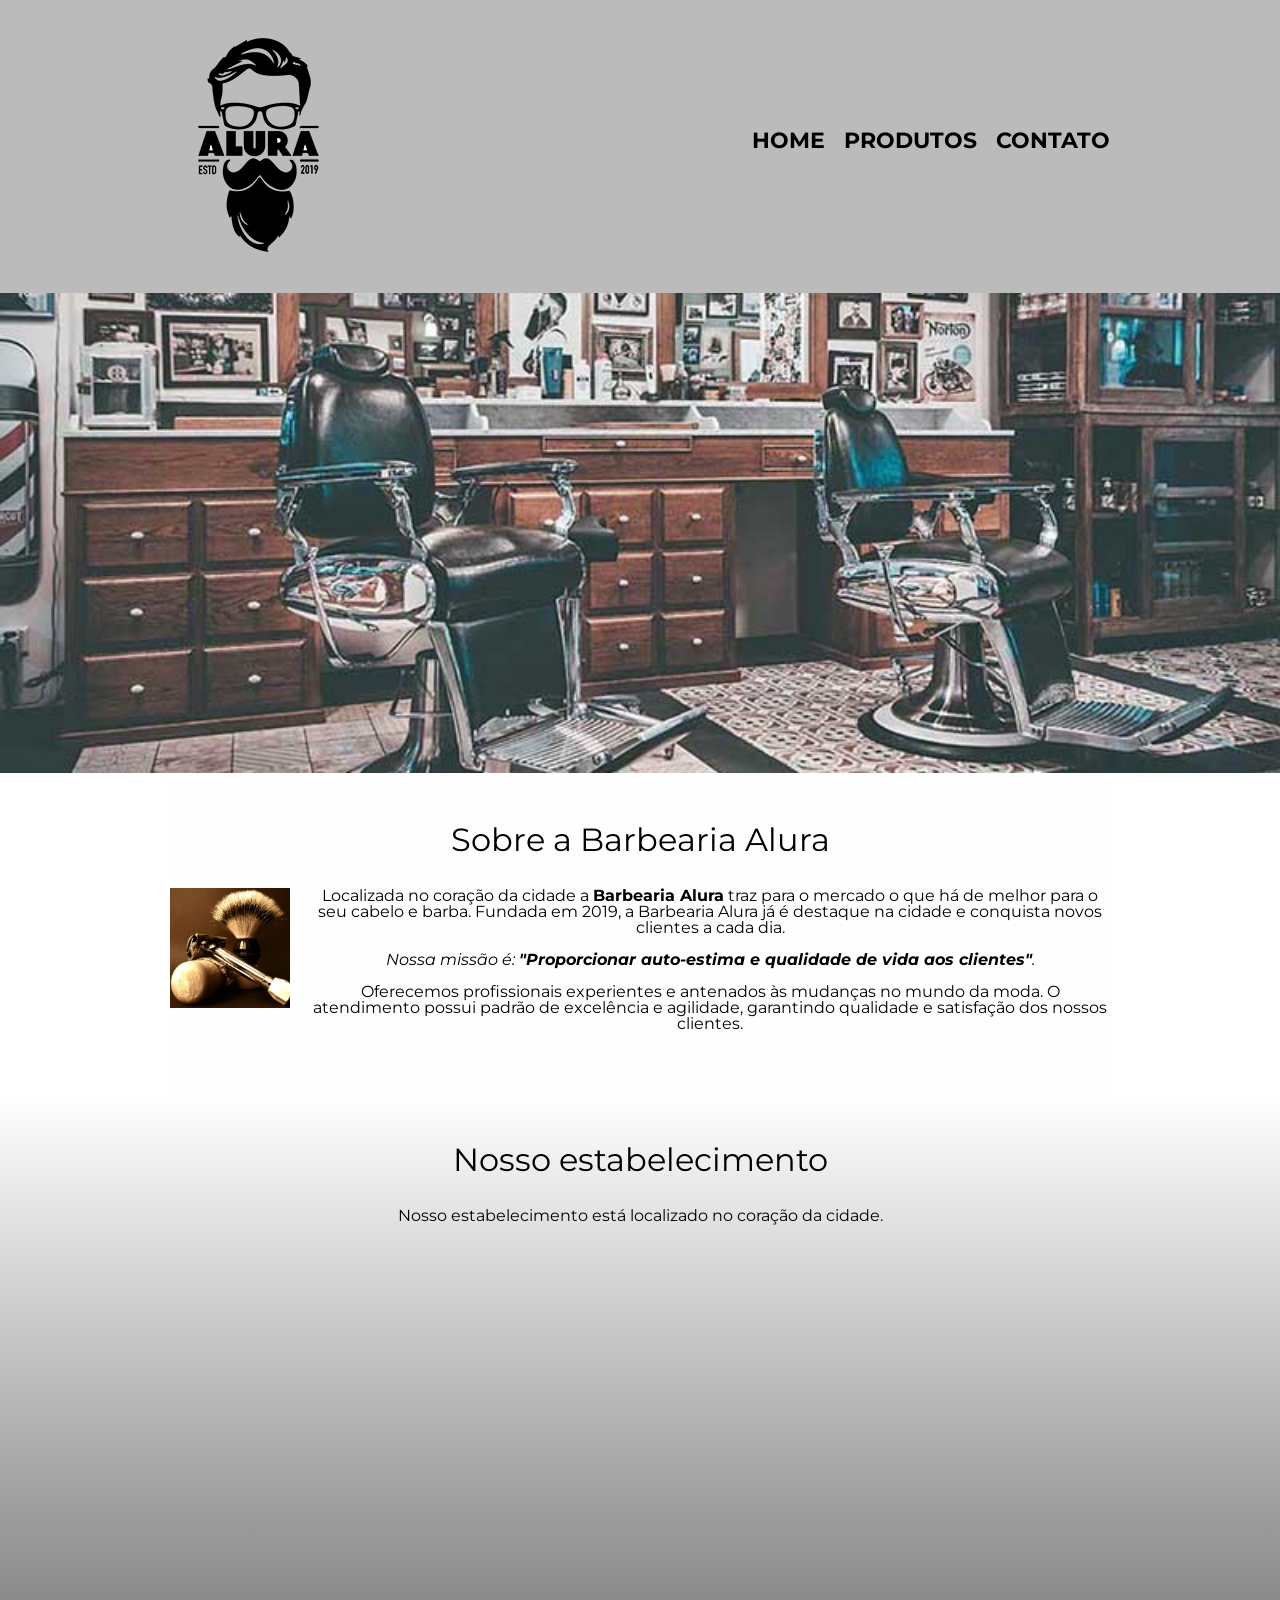
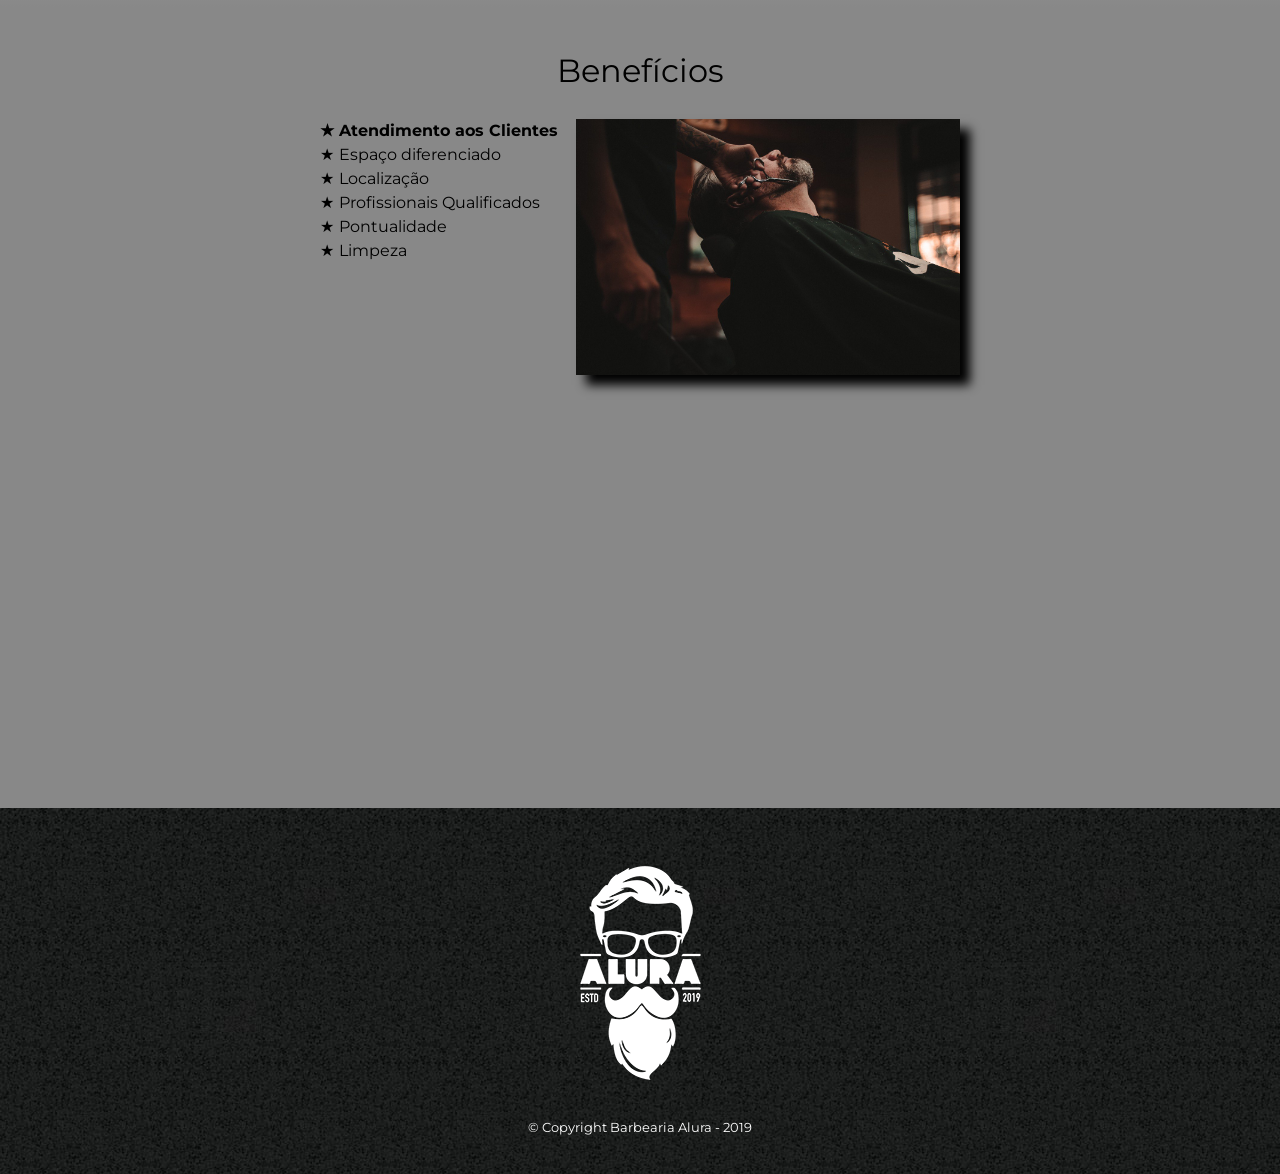
<file: index.html>
<!DOCTYPE html>
<html lang="pt-br">
    <head>
        <meta charset="UTF-8">
        <title>Barbearia Alura</title>
        <link rel="stylesheet" href="reset.css">
        <link rel="stylesheet" href="style.css">
        <link href="https://fonts.googleapis.com/css?family=Montserrat&display=swap" rel="stylesheet">
    </head>
    <body>
        <header>
            <div class="caixa">
                <h1><img src="imagens/logo.png" alt="Logo da Barbearia Alura"></h1>
                <nav>
                    <ul>
                        <li><a href="index.html">Home</a></li>
                        <li><a href="produtos.html">Produtos</a></li>
                        <li><a href="contato.html">Contato</a></li>
                    </ul>
                </nav>
            </div>
        </header>

        <img class="banner" src="imagens/banner.jpg" alt="Banner da Barbearia Alura">

        <main>
            <section class="principal">
                <h2 class="titulo-principal">Sobre a Barbearia Alura</h2>
                <img class="utensilios" src="imagens/utensilios.jpg" alt="Utensílios de um barbeiro.">
         
                <p>Localizada no coração da cidade a <strong>Barbearia Alura</strong> traz para o mercado o que há de melhor para o seu cabelo e barba. Fundada em 2019, a Barbearia Alura já é destaque na cidade e conquista novos clientes a cada dia.</p>
                <p id="missao"><em>Nossa missão é: <strong>"Proporcionar auto-estima e qualidade de vida aos clientes"</strong>.</em></p>
                <p>Oferecemos profissionais experientes e antenados às mudanças no mundo da moda. O atendimento possui padrão de excelência e agilidade, garantindo qualidade e satisfação dos nossos clientes.</p>
            </section>

            <section class="mapa">
                <h3 class="titulo-principal">Nosso estabelecimento</h3>
                <p>Nosso estabelecimento está localizado no coração da cidade.</p>
                <div class="mapa-conteudo">
                    <iframe src="https://www.google.com/maps/embed?pb=!1m18!1m12!1m3!1d3656.4483278365396!2d-46.63466568562861!3d-23.588249068469487!2m3!1f0!2f0!3f0!3m2!1i1024!2i768!4f13.1!3m3!1m2!1s0x94ce5a2b2ed7f3a1%3A0xab35da2f5ca62674!2sCaelum!5e0!3m2!1spt-BR!2sbr!4v1568814489656!5m2!1spt-BR!2sbr" width="100%" height="300" frameborder="0" style="border:0;" allowfullscreen=""></iframe>
                </div>
            </section>

            <section class="beneficios">
                <h3 class="titulo-principal">Benefícios</h3>
                <div class="conteudo-beneficios">
                    <ul class="lista-beneficios">
                        <li class="itens">Atendimento aos Clientes</li>
                        <li class="itens">Espaço diferenciado</li>
                        <li class="itens">Localização</li>
                        <li class="itens">Profissionais Qualificados</li>
                        <li class="itens">Pontualidade</li>
                        <li class="itens">Limpeza</li>
                    </ul><img src="imagens/beneficios.jpg" class="imagem-beneficios" alt="Barbeiro cortando cabelo">
                </div>
                <div class="video">
                    <iframe width="560" height="315" src="https://www.youtube.com/embed/wcVVXUV0YUY" frameborder="0" allow="accelerometer; autoplay; encrypted-media; gyroscope; picture-in-picture" allowfullscreen></iframe>
                </div>
            </section>
        </main>

        <footer>
            <img src="imagens/logo-branco.png" alt="Logo branca da Barbearia Alura">
            <p class="copyright">&copy; Copyright Barbearia Alura - 2019</p>
        </footer>
    </body>
</html>
</file>
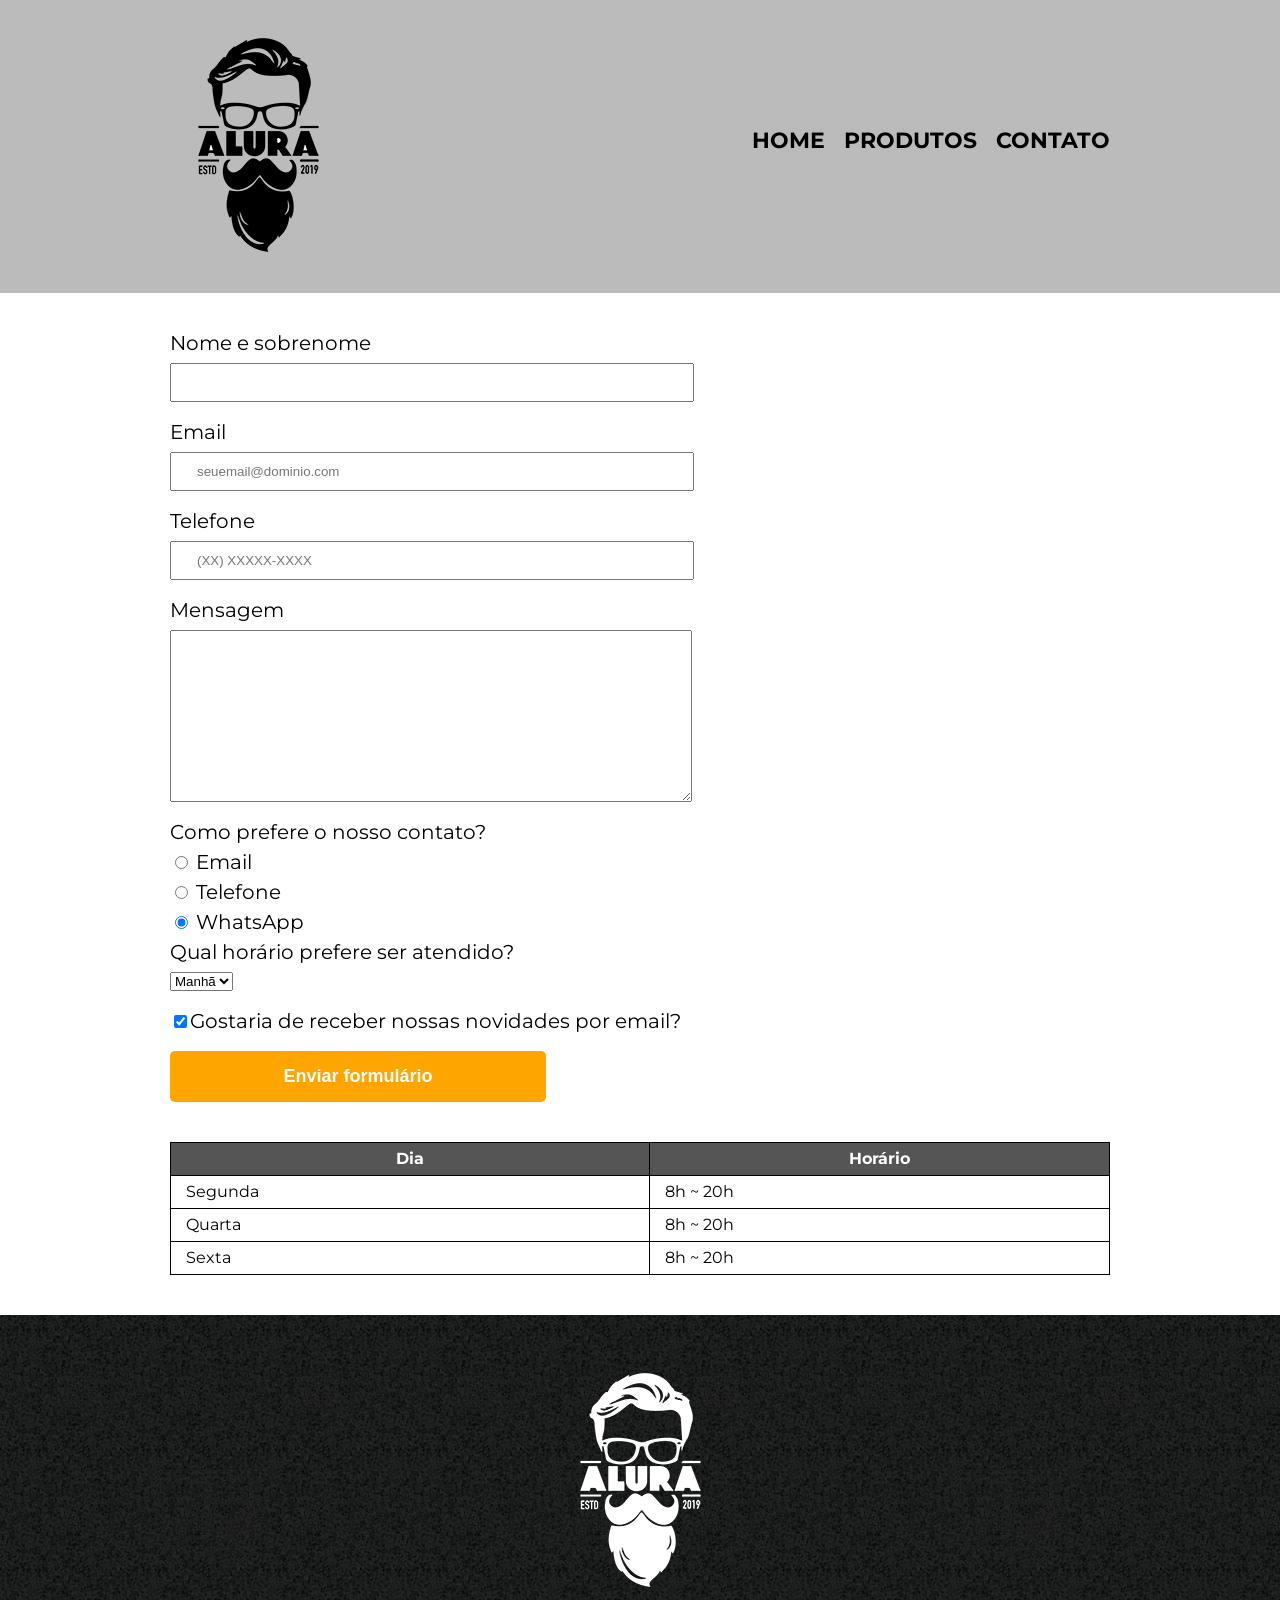
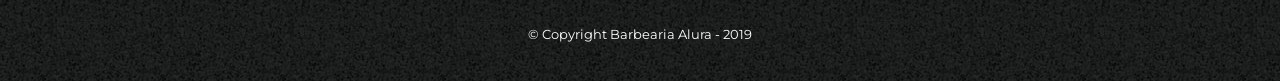
<file: contato.html>
<!DOCTYPE html>
<html lang="pt-br">
    <head>
        <meta charset="UTF-8">
        <title>Contato - Barbearia Alura</title>
        <link rel="stylesheet" href="reset.css">
        <link rel="stylesheet" href="style.css">
        <link href="https://fonts.googleapis.com/css?family=Montserrat&display=swap" rel="stylesheet">
    </head>
    <body>
        <header>
            <div class="caixa">
                <h1><img src="imagens/logo.png" alt="Logo da Barbearia Alura"></h1>
                <nav>
                    <ul>
                        <li><a href="index.html">Home</a></li>
                        <li><a href="produtos.html">Produtos</a></li>
                        <li><a href="contato.html">Contato</a></li>
                    </ul>
                </nav>
            </div>
        </header>

        <main>
            <form>
                <label for="nomesobrenome">Nome e sobrenome</label>
                <input type="text" id="nomesobrenome" class="input-padrao" required>

                <label for="email">Email</label>
                <input type="email" id="email" class="input-padrao" required placeholder="seuemail@dominio.com">

                <label for="telefone">Telefone</label>
                <input type="tel" id="telefone" class="input-padrao" required placeholder="(XX) XXXXX-XXXX">

                <label for="mensagem">Mensagem</label>
                <textarea cols="70" rows="10" id="mensagem" class="input-padrao" required></textarea>

                <fieldset>
                    <legend>Como prefere o nosso contato?</legend>
                    <label for="radio-email"><input type="radio" name="contato" value="email" id="radio-email"> Email</label>
                    
                    <label for="radio-telefone"><input type="radio" name="contato" value="telefone" id="radio-telefone"> Telefone</label>
                    
                    <label for="radio-whatsapp"><input type="radio" name="contato" value="whatsapp" id="radio-whatsapp" checked> WhatsApp</label>
                </fieldset>

                <fieldset>
                    <legend>Qual horário prefere ser atendido?</legend>
                    <select>
                        <option>Manhã</option>
                        <option>Tarde</option>
                        <option>Noite</option>
                    </select>
                </fieldset>

                <label class="checkbox"><input type="checkbox" checked>Gostaria de receber nossas novidades por email?</label>

                <input type="submit" value="Enviar formulário" class="enviar">
            </form>

            <table>
                <thead>
                    <tr>
                        <th>Dia</th>
                        <th>Horário</th>
                    </tr>
                </thead>
                <tbody>
                    <tr>
                        <td>Segunda</td>
                        <td>8h ~ 20h</td>
                    </tr>
                    <tr>
                        <td>Quarta</td>
                        <td>8h ~ 20h</td>
                    </tr>
                    <tr>
                        <td>Sexta</td>
                        <td>8h ~ 20h</td>
                    </tr>
                </tbody>
            </table>
        </main>

        <footer>
            <img src="imagens/logo-branco.png" alt="Logo branca da Barbearia Alura">
            <p class="copyright">&copy; Copyright Barbearia Alura - 2019</p>
        </footer>
    </body>
</html>
</file>
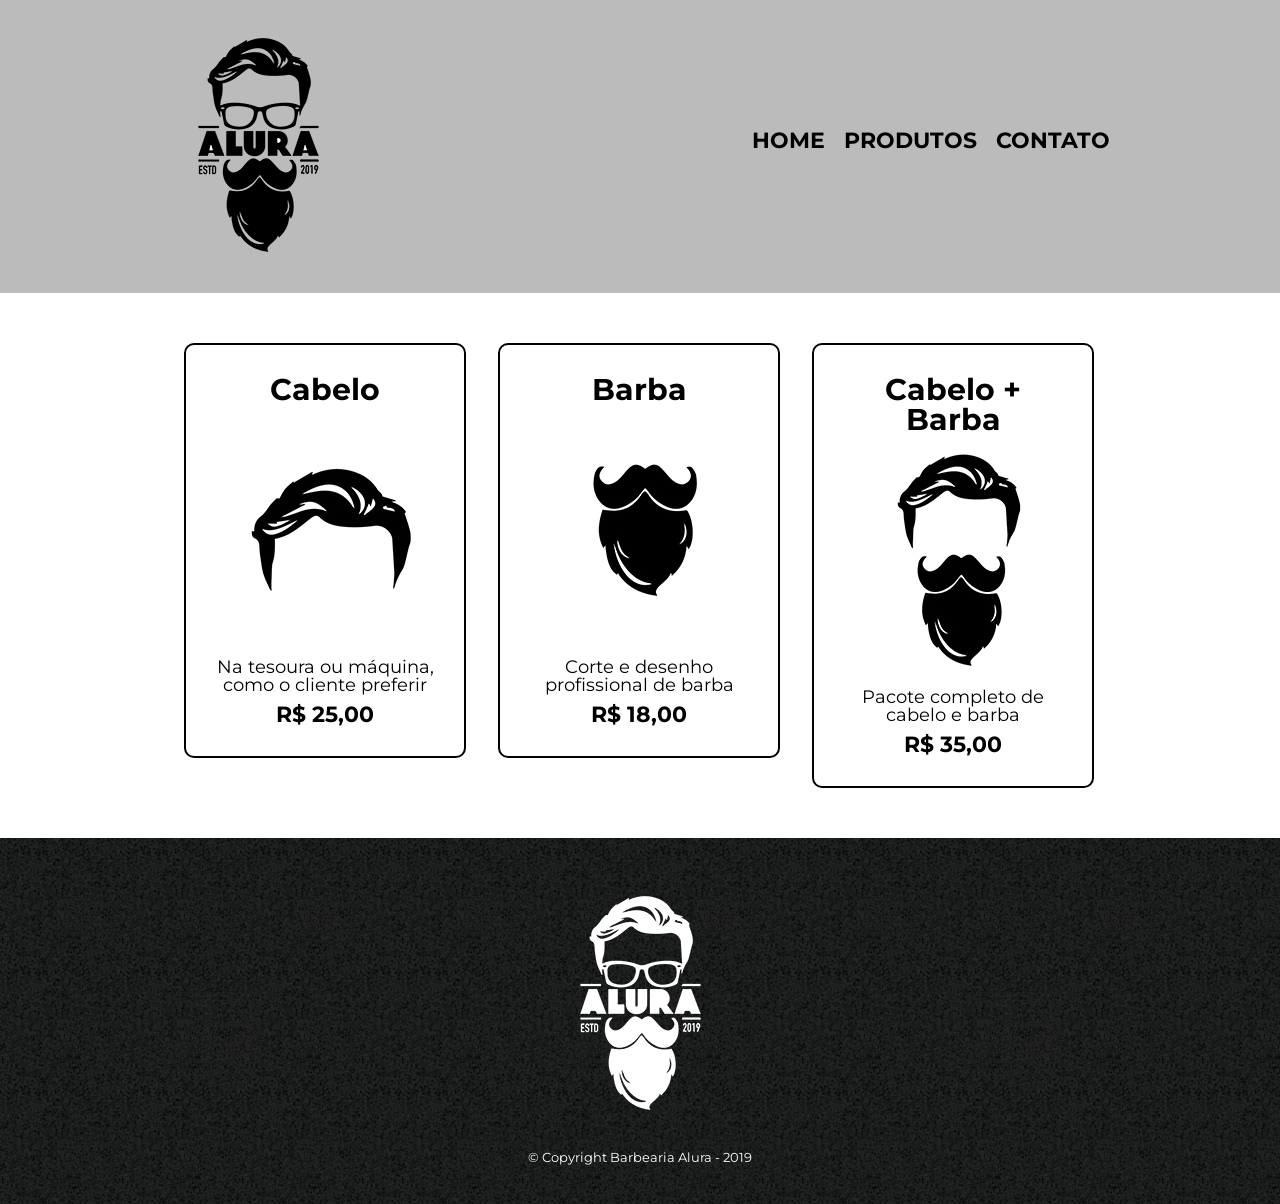
<file: produtos.html>
<!DOCTYPE html>
<html lang="pt-br">
    <head>
        <meta charset="UTF-8">
        <title>Produtos - Barbearia Alura</title>
        <link rel="stylesheet" href="reset.css">
        <link rel="stylesheet" href="style.css">
        <link href="https://fonts.googleapis.com/css?family=Montserrat&display=swap" rel="stylesheet">
    </head>
    <body>
        <header>
            <div class="caixa">
                <h1><img src="imagens/logo.png" alt="Logo da Barbearia Alura"></h1>
                <nav>
                    <ul>
                        <li><a href="index.html">Home</a></li>
                        <li><a href="produtos.html">Produtos</a></li>
                        <li><a href="contato.html">Contato</a></li>
                    </ul>
                </nav>
            </div>
        </header>

        <main>
            <ul class="produtos">
                <li>
                    <h2>Cabelo</h2>
                    <img src="imagens/cabelo.jpg" alt="Corte de cabelo">
                    <p class="produto-descricao">Na tesoura ou máquina, como o cliente preferir</p>
                    <p class="produto-preco">R$ 25,00</p>
                </li>
                <li>
                    <h2>Barba</h2>
                    <img src="imagens/barba.jpg" alt="Corte de barba">
                    <p class="produto-descricao">Corte e desenho profissional de barba</p>
                    <p class="produto-preco">R$ 18,00</p>
                </li>
                <li>
                    <h2>Cabelo + Barba</h2>
                    <img src="imagens/cabelo+barba.jpg" alt="Cabelo e barba">
                    <p class="produto-descricao">Pacote completo de cabelo e barba</p>
                    <p class="produto-preco">R$ 35,00</p>
                </li>
            </ul>
        </main>

        <footer>
            <img src="imagens/logo-branco.png" alt="Logo branca da Barbearia Alura">
            <p class="copyright">&copy; Copyright Barbearia Alura - 2019</p>
        </footer>
    </body>
</html>
</file>
<file: style.css>
body {
    font-family: 'Montserrat', sans-serif;
}

header {
    background: #BBBBBB;
    padding: 20px 0;
}

.caixa {
    position: relative;
    width: 940px;
    margin: 0 auto;
}

nav {
    position: absolute;
    top: 110px;
    right: 0;
}

nav li {
    display: inline;
    margin: 0 0 0 15px;
}

nav a {
    text-transform: uppercase;
    color: #000000;
    font-weight: bold;
    font-size: 22px;
    text-decoration: none;
}

nav a:hover {
    color: #C78C19;
    text-decoration: underline;
}

/* Página de Produtos */
.produtos {
    width: 940px;
    margin: 0 auto;
    padding: 50px 0;
}

.produtos li {
    display: inline-block;
    text-align: center;
    width: 30%;
    vertical-align: top;
    margin: 0 1.5%;
    padding: 30px 20px;
    box-sizing: border-box;
    border: 2px solid #000000;
    border-radius: 10px;
}

.produtos li:hover {
    border-color: #C78C19;
}

.produtos li:active {
    border-color: #088C19;	
}

.produtos li:hover h2 {
    font-size: 34px;
}

.produtos h2 {
    font-size: 30px;
    font-weight: bold;
}

.produto-descricao {
    font-size: 18px;
}

.produto-preco {
    font-size: 22px;
    font-weight: bold;
    margin-top: 10px;
}

/* Footer */
footer {
    text-align: center;
    background: url("imagens/bg.jpg");
    padding: 40px 0;
}

.copyright {
    color: #FFFFFF;
    font-size: 13px;
    margin: 20px 0 0;
}

/* Formulário de Contato */
form {
    width: 940px;
    margin: 40px auto;
}

form label, form legend {
    display: block;
    font-size: 20px;
    margin: 0 0 10px;
}

.input-padrao {
    display: block;
    margin: 0 0 20px;
    padding: 10px 25px;
    width: 50%;
}

.checkbox {
    margin: 20px 0;
}

.enviar {
    width: 40%;
    padding: 15px 0;
    background: orange;
    color: white;
    font-weight: bold;
    font-size: 18px;
    border: none;
    border-radius: 5px;
    transition: 1s all;
    cursor: pointer;
}

.enviar:hover {
    background: darkorange;
    transform: scale(1.2);
}

table {
    margin: 20px auto 40px;
    width: 940px;
}

thead {
    background: #555555;
    color: white;
    font-weight: bold;
}

td, th {
    border: 1px solid #000000;
    padding: 8px 15px;
}

/* CSS da Página Inicial (Index) */
.banner {
    width: 100%;
}

.titulo-principal {
    text-align: center;
    font-size: 2em;
    margin: 0 0 1em;
    clear: left;
}

.principal {
    padding: 3em 0;
    background: #FEFEFE;
    width: 940px;
    margin: 0 auto;
}

.principal p {
    margin: 0 0 1em;
    text-align: center;
}

.principal strong {
    font-weight: bold;
}

.principal em {
    font-style: italic;
}

.utensilios {
    width: 120px;
    float: left;
    margin: 0 20px 20px 0;
}

.mapa {
    padding: 3em 0;
    background: linear-gradient(#FEFEFE, #888888);
}

.mapa-conteudo {
    width: 940px;
    margin: 0 auto;
}

.mapa p {
    margin: 0 0 2em;
    text-align: center;
}

.beneficios {
    padding: 3em 0;
    background: #888888;
}

.conteudo-beneficios {
    width: 640px;
    margin: 0 auto;
}

.lista-beneficios {
    width: 40%;
    display: inline-block;
    vertical-align: top;
}

.itens {
    line-height: 1.5;
}

.itens:first-child {
    font-weight: bold;
}

.itens:before {
    content: "★";
    margin-right: 5px;
}

.imagem-beneficios {
    width: 60%;
    opacity: 1;
    transition: 400ms;
    box-shadow: 10px 10px 10px 0 #000000;
}

.imagem-beneficios:hover {
    opacity: 0.3;
}

.video {
    width: 560px;
    margin: 2em auto;
}
</file>
